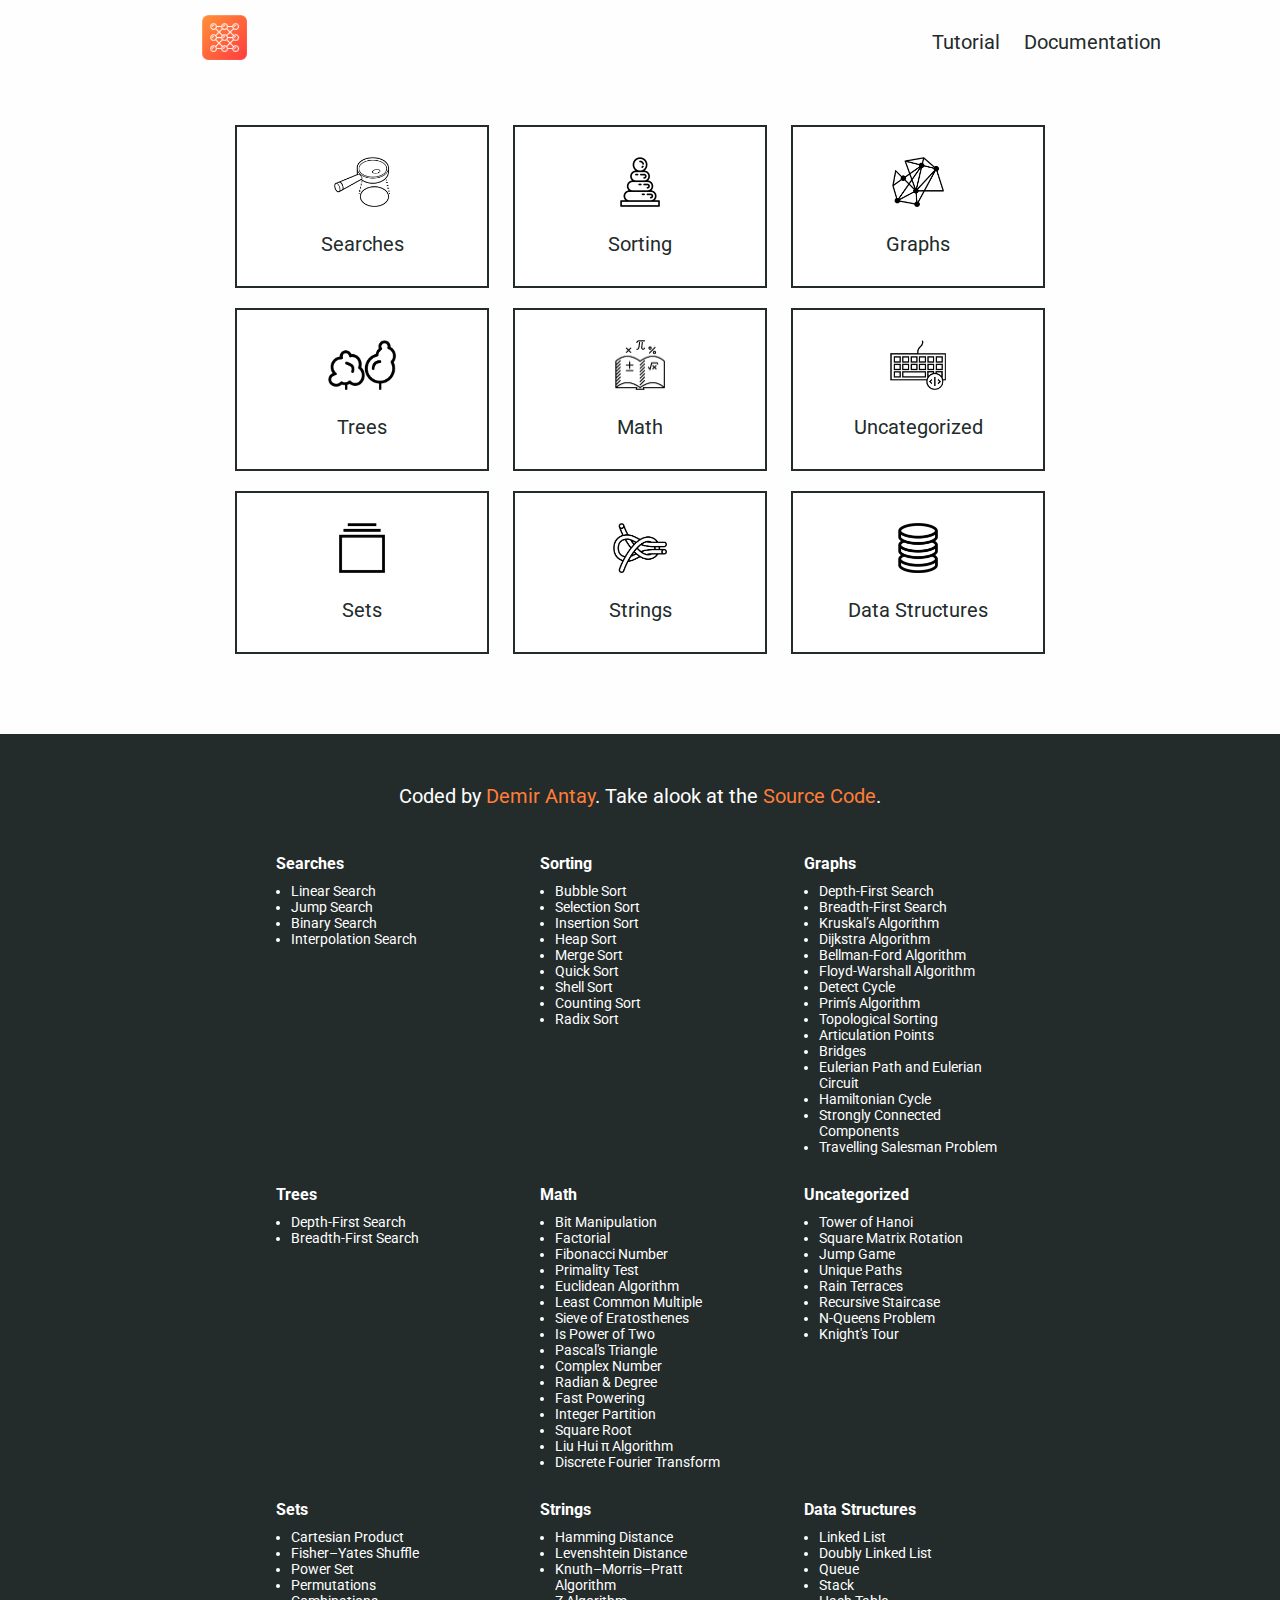
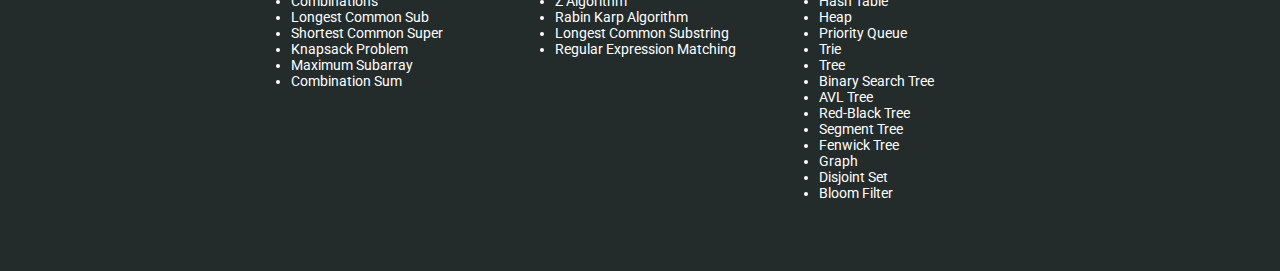
<file: index.html>
<!doctype html>
<html>

<head>
  <title> Algorithms </title>

  <!-- Meta Info -->
  <meta charset="utf-8" />
  <meta http-equiv="Content-type" content="text/html; charset=utf-8" />
  <meta name="viewport" content="width=device-width, initial-scale=1">

  <!-- FAVICON -->
  <link rel="icon" href="branding/logo.png" />

  <!-- GOOGLE FONTS -->
  <link href="https://fonts.googleapis.com/css?family=Roboto" rel="stylesheet">

  <!-- FONT AWSOME -->
  <link rel="stylesheet" href="https://cdnjs.cloudflare.com/ajax/libs/font-awesome/4.7.0/css/font-awesome.min.css">

  <!-- BASE CSS LINKS -->
  <link rel="stylesheet" type="text/css" href="index.css" />

</head>

<body>
  <div class="container">
    <!-- top navigation -->
    <div class="landing-page-top-nav">
      <a href=""><img src="branding/logo.png" height="45px" width="45px" style="text-align: center;"/></a>
      <div class="landing-page-top-nav-block-links">
        <a href="">Tutorial</a>
        <a href="">Documentation</a>
      </div>
    </div>

    <!-- body content part -->
    <div class="landing-page-content-card">

      <div class="algorithm-visualization-cell">
        <a href="">
          <img src="images/search.png" />
          <p>Searches</p>
        </a>
      </div>

      <div class="algorithm-visualization-cell">
        <a href="">
          <img src="images/sort.png" />
          <p>Sorting</p>
        </a>
      </div>

      <div class="algorithm-visualization-cell">
        <a href="">
          <img src="images/graph.png" />
          <p>Graphs</p>
        </a>
      </div>

      <br />

      <div class="algorithm-visualization-cell">
        <a href="">
          <img src="images/tree.png" />
          <p>Trees</p>
        </a>
      </div>

      <div class="algorithm-visualization-cell">
        <a href="">
          <img src="images/math.png" />
          <p>Math</p>
        </a>
      </div>

      <div class="algorithm-visualization-cell">
        <a href="">
          <img src="images/uncategorized.png" />
          <p>Uncategorized</p>
        </a>
      </div>

      <br />

      <div class="algorithm-visualization-cell">
        <a href="">
          <img src="images/set.png" />
          <p>Sets</p>
        </a>
      </div>

      <div class="algorithm-visualization-cell">
        <a href="">
          <img src="images/string.png" />
          <p>Strings</p>
        </a>
      </div>

      <div class="algorithm-visualization-cell">
        <a href="">
          <img src="images/data-structure-logo.png" />
          <p>Data Structures</p>
        </a>
      </div>

      <br />

    </div>

    <!-- footer -->
    <div class="landing-page-footer">
      <div class="landing-page-footer-top-part">
        <p>Coded by <a href="https://github.com/demirantay">Demir Antay</a>. Take alook at the <a href="https://github.com/demirantay/algorithms">Source Code</a>.</p>
      </div>
      <div class="landing-page-footer-bottom-part">
        <ul>
          <h3>Searches</h3>
          <li>Linear Search</li>
          <li>Jump Search</li>
          <li>Binary Search</li>
          <li>Interpolation Search</li>
        </ul>

        <ul>
          <h3>Sorting</h3>
          <li>Bubble Sort</li>
          <li>Selection Sort</li>
          <li>Insertion Sort</li>
          <li>Heap Sort</li>
          <li>Merge Sort</li>
          <li>Quick Sort</li>
          <li>Shell Sort</li>
          <li>Counting Sort</li>
          <li>Radix Sort</li>
        </ul>

        <ul>
          <h3>Graphs</h3>
          <li>Depth-First Search </li>
          <li>Breadth-First Search</li>
          <li>Kruskal’s Algorithm</li>
          <li>Dijkstra Algorithm</li>
          <li>Bellman-Ford Algorithm</li>
          <li>Floyd-Warshall Algorithm</li>
          <li>Detect Cycle</li>
          <li>Prim’s Algorithm</li>
          <li>Topological Sorting</li>
          <li>Articulation Points</li>
          <li>Bridges</li>
          <li>Eulerian Path and Eulerian Circuit</li>
          <li>Hamiltonian Cycle</li>
          <li>Strongly Connected Components</li>
          <li>Travelling Salesman Problem</li>
        </ul>

        <br />

        <ul>
          <h3>Trees</h3>
          <li>Depth-First Search</li>
          <li>Breadth-First Search </li>
        </ul>

        <ul>
          <h3>Math</h3>
          <li>Bit Manipulation</li>
          <li>Factorial</li>
          <li>Fibonacci Number</li>
          <li>Primality Test</li>
          <li>Euclidean Algorithm</li>
          <li>Least Common Multiple </li>
          <li>Sieve of Eratosthenes</li>
          <li>Is Power of Two</li>
          <li>Pascal's Triangle</li>
          <li>Complex Number</li>
          <li>Radian & Degree</li>
          <li>Fast Powering</li>
          <li>Integer Partition</li>
          <li>Square Root</li>
          <li>Liu Hui π Algorithm</li>
          <li>Discrete Fourier Transform</li>
        </ul>

        <ul>
          <h3>Uncategorized</h3>
          <li>Tower of Hanoi</li>
          <li>Square Matrix Rotation</li>
          <li>Jump Game</li>
          <li>Unique Paths</li>
          <li>Rain Terraces</li>
          <li>Recursive Staircase</li>
          <li>N-Queens Problem</li>
          <li>Knight's Tour</li>
        </ul>

        <br />

        <ul>
          <h3>Sets</h3>
          <li>Cartesian Product </li>
          <li>Fisher–Yates Shuffle </li>
          <li>Power Set </li>
          <li>Permutations</li>
          <li>Combinations</li>
          <li>Longest Common Sub</li>
          <li>Shortest Common Super </li>
          <li>Knapsack Problem </li>
          <li>Maximum Subarray </li>
          <li>Combination Sum </li>
        </ul>

        <ul>
          <h3>Strings</h3>
          <li>Hamming Distance</li>
          <li>Levenshtein Distance</li>
          <li>Knuth–Morris–Pratt Algorithm </li>
          <li>Z Algorithm</li>
          <li>Rabin Karp Algorithm</li>
          <li>Longest Common Substring</li>
          <li>Regular Expression Matching</li>
        </ul>

        <ul>
          <h3>Data Structures</h3>
          <li>Linked List</li>
          <li>Doubly Linked List</li>
          <li>Queue</li>
          <li>Stack</li>
          <li>Hash Table</li>
          <li>Heap</li>
          <li>Priority Queue</li>
          <li>Trie</li>
          <li>Tree</li>
          <li>Binary Search Tree</li>
          <li>AVL Tree</li>
          <li>Red-Black Tree</li>
          <li>Segment Tree </li>
          <li>Fenwick Tree</li>
          <li>Graph</li>
          <li>Disjoint Set</li>
          <li>Bloom Filter</li>
        </ul>

      </div>
    </div>

  </div>


<script src="index.js"></script>

</body>

</html>
</file>
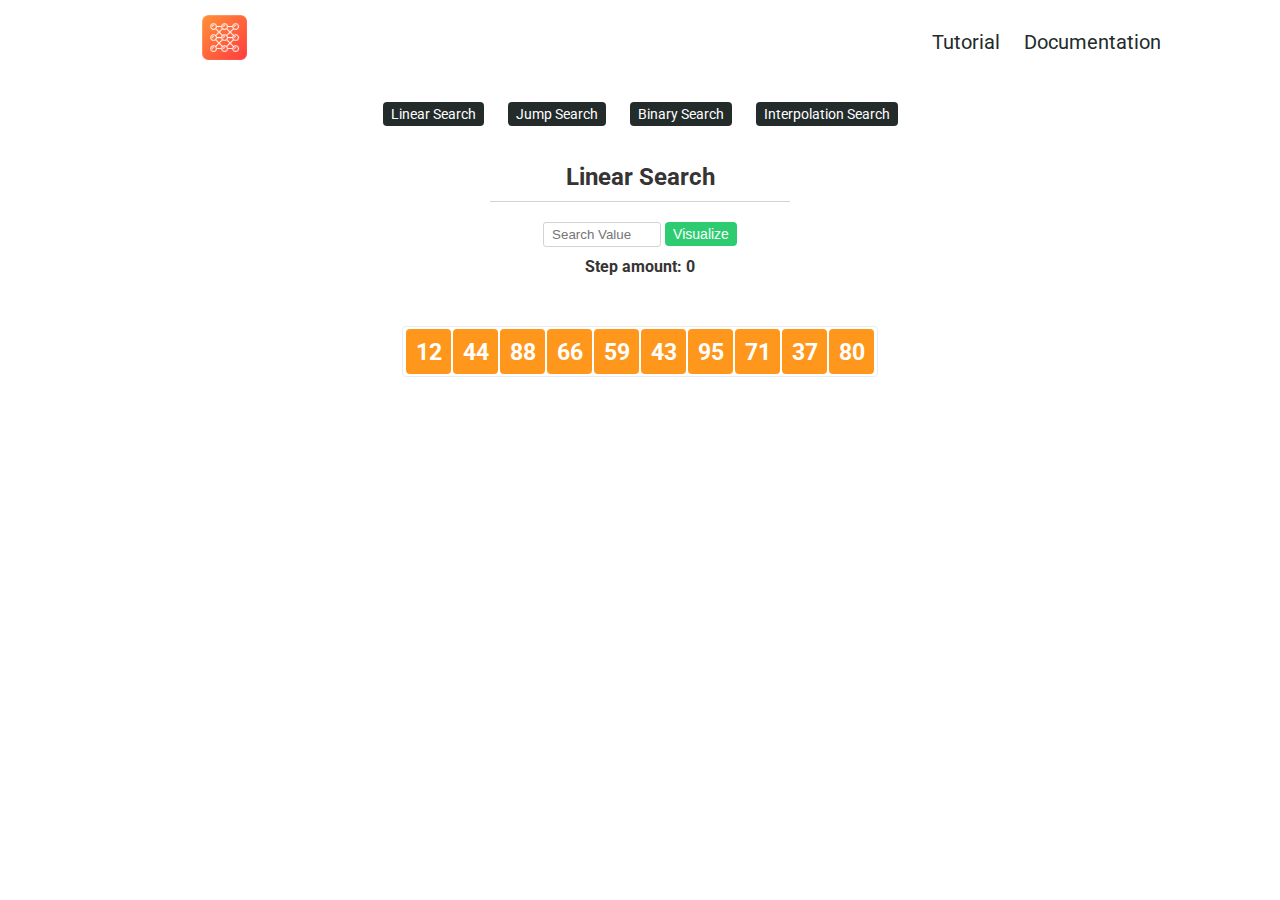
<file: search_visualizations/linear_search.html>
<!doctype html>
<html>

<head>

  <title> Algorithms </title>

  <!-- Meta Info -->
  <meta charset="utf-8" />
  <meta http-equiv="Content-type" content="text/html; charset=utf-8" />
  <meta name="viewport" content="width=device-width, initial-scale=1">
  <!-- FAVICON  -->
  <link rel="icon" href="../branding/logo.png" />
  <!-- GOOGLE FONTS -->
  <link href="https://fonts.googleapis.com/css?family=Roboto" rel="stylesheet">

  <!-- CSS LINKS-->
  <link rel="stylesheet" type="text/css" href="static/navigation.css" />

</head>

<body>

  <!-- Base Top Navbar -->
  <div id="navigation"></div>

  <!-- Search Visulization Navigation -->
  <div id="serch_visualization_navigation" class="serch_visualization_navigation"></div>

  <!-- Main Content -->
  <div id="main_content" class="main_content">
      <h2>Linear Search</h2>

      <input placeholder="Search Value" />
      <button>Visualize</button>
      <div id="steps_amount">
        <h4>Step amount: 0</h4>
      </div>

      <div id="box_container">

        <!--
        <div id="box_cell">
          <h3 id="box_cell_value">0</h3>
        </div>
      -->

      </div>
  </div>

  <script src="static/navigation.js"></script>
  <script src="linear_search.js"></script>

</body>

</html>
</file>
<file: index.css>
/* index CSS File ----- */

/*
  Color Pallette
  --------------
  Dark Red:     #C0392B
  Light Red:    #E74C3C

  Dark Purple:  #8E44AD
  Light Purple: #9B59B6

  Dark Blue:    #2980B9
  Light Blue:   #3498DB

  Dark Green:   #27AE60
  Light Green:  #2ECC71

  Dark Yellow:  #F1C40F
  Light Yellow: #F7DC6F

  Dark Orange:  #E67E22
  Light Orange: #F39C12

  Dark Grey:    #7F8C8D
  Light Grey:   #CACFD2

  Dark: Navy:   #2C3E50
  Light: Navy:  #34495E

  black 1:      #2C3135
  black 2:     	#414a4c
  black 3:      #3b444b
  black 4:      #353839
  black 5:      #232b2b
  black 6:     	#0e1111

  FORM BORDERS: #EAEDED
*/



/* Possible color pallette for the site

white :     #FFFFFF
dark white: #f9f6f7
beige:      #ffe8d6
orange:     #ff971d
balck:      ##232b2b

*/

* {
  margin: 0;
  padding: 0;
}

h1, h2, h3, h4, h5, h6 {
  font-family: 'Roboto', serif;
  color: #363434;
}

p, a, ul, li {
  font-family: 'Roboto', serif;
  font-size: 14px;
  color: #363434;
}

.container {
  width: 100%;
  height: 100vh;
  background-color: #FFFEFF;
}

.landing-page-top-nav {
  padding-top: 30px;
  padding-left: 15%;
  padding-right: 15%:
  border: 1px solid transparent;
  margin-bottom: 40px;
}

.landing-page-top-nav img {
  display: inline-block;
  margin-top: -15px;
}

.landing-page-top-nav a {
  display: inline-block;
  color: #232b2b;
  text-decoration: none;
  margin-right: 10px;
  margin-left: 10px;
  font-size: 20px;
}

.landing-page-top-nav a:hover {
    color: #ff971d;
    transition: 0.3s;
}

.landing-page-top-nav-block-links {
  float: right;
  margin-right: 10%;
}

.landing-page-content-card {
  padding-left: 10%;
  padding-right: 10%;
  text-align: center;
  margin-top: 60px;
}

.landing-page-content-card a, p {
  color: #232b2b;
  text-decoration: none;
}

.algorithm-visualization-cell {
  height: auto;
  width: 250px;
  background-color: #FFFFFF;
  text-align: center;
  border: 2px solid #232b2b;
  display: inline-block;
  margin-bottom: 20px;
  margin-right: 10px;
  margin-left: 10px;
  padding-top: 30px;
  padding-bottom: 30px;
}

.algorithm-visualization-cell:hover {
  transition: 0.5s;
  cursor: pointer;
  border-color: #FF7D38;
  border-style: dashed;
  -webkit-box-shadow: 0px 0px 23px 0px rgba(243,156,18,1);
  -moz-box-shadow: 0px 0px 23px 0px rgba(243,156,18,1);
  box-shadow: 0px 0px 23px 0px rgba(243,156,18,1);
  color: #FF7D38;
}

.algorithm-visualization-cell img {
  height: 50px;
  width: auto;
  margin-bottom: 20px
}

.algorithm-visualization-cell span {
  font-size: 40px;
  margin-top: 20px;
  margin-bottom: 20px;
}

.algorithm-visualization-cell p {
  font-size: 20px;
}

.landing-page-footer {
  background-color: #232b2b;
  color: white;
  padding: 50px;
  margin-top: 60px;
}

.landing-page-footer p, a{
  color: white;
  text-decoration: none;
}

.landing-page-footer-top-part {
  text-align: center;
  width: 100%;
  height: 30px;
}

.landing-page-footer-top-part p, a {
  font-size: 20px;
}

.landing-page-footer-top-part a {
  color: #FF7D38;
}

.landing-page-footer-bottom-part {
  margin-top: 30px;
  text-align: center;
}

.landing-page-footer-bottom-part ul, li, ul h3{
  color: white;
  font-family: "Roboto";
  text-decoration: none;
}

.landing-page-footer-bottom-part ul h3 {
  margin-bottom: 10px;
  text-align: left;
}

.landing-page-footer-bottom-part li {
  margin-left: 15px;
  text-align: left;
}

.landing-page-footer-bottom-part ul {
  display: inline-block;
  margin-bottom: 20px;
  margin-top: 10px;
  margin-right: 30px;
  margin-left: 30px;
  vertical-align: top;
  width: 200px;
}




/* Mobile Small  --------------------------------------------------------- */
@media screen and (min-width: 0px) and (max-width: 320px) {


}


/* Mobile Medium  --------------------------------------------------------- */
@media screen and (min-width: 321px) and (max-width: 375px) {

}


/* Mobile Large - --------------------------------------------------------- */
@media screen and (min-width: 376px) and (max-width: 425px) {

}


/* Tablet - --------------------------------------------------------------- */
@media screen and (min-width: 426px) and (max-width: 768px) {

}


/* Laptop ------------------------------------------------------------------ */
@media screen and (min-width: 769px) and (max-width: 1024px) {
  /* Nothing to do for now does not break too much */
}


/* Laptop Large -------------------------------------------------------------*/
@media screen and (min-width: 1025px) and (max-width: 1440px) {
  /* Nothing to do for now does not break too much */
}


/* 4K Large Desktop ------------------------------------------------------- */
@media screen and (min-width: 1441px) {
  /* Nothing to do for now does not break too much */
}
</file>
<file: search_visualizations/static/navigation.css>
* {
  margin: 0;
  padding: 0;
}

h1, h2, h3, h4, h5, h6 {
  font-family: 'Roboto', serif;
  color: #363434;
}

p, a, ul, li {
  font-family: 'Roboto', serif;
  font-size: 14px;
  color: #363434;
}

.navigation {
  padding-top: 30px;
  padding-left: 15%;
  padding-right: 15%:
  border: 1px solid transparent;
  margin-bottom: 40px;
}

.navigation img {
  display: inline-block !important;
  margin-top: -15px;
}

.navigation a {
  display: inline-block;
  color: #232b2b;
  text-decoration: none;
  margin-right: 10px;
  margin-left: 10px;
  font-size: 20px;
}

.navigation a:hover {
    color: #ff971d;
    transition: 0.3s;
}

.navigation_top_links {
  float: right;
  margin-right: 10%;
}

.serch_visualization_navigation {
  text-align: center;
  margin-top: 40px;
}

.serch_visualization_navigation a {
  color: white;
  background-color: #232b2b;
  border-radius: 4px;
  margin-right: 10px;
  margin-left: 10px;
  padding: 4px 8px;
  text-decoration: none;
}

.serch_visualization_navigation a:hover {
  transition: 0.5s;
  background-color: #ff971d;
}

.main_content {
  text-align: center;
}

.main_content h2 {
  width: 300px;
  margin: 0 auto;
  margin-top: 40px;
  border-bottom: 1px solid lightgrey;
  padding-bottom: 10px;
  text-align: center;
}

.main_content input {
  width: 100px;
  padding: 4px 8px;
  border-radius: 3px;
  border: 1px solid lightgrey;
}

.main_content button {
  background-color: #2ECC71;
  color: white;
  padding: 4px 8px;
  border: 0px;
  border-radius: 4px;
  font-size: 14px;
  margin-top: 20px;
}

.main_content button:hover {
  cursor: pointer;
}

.main_content h4 {
  margin-top: 10px;
}

#box_container {
  margin: 0 auto;
  width: 470px;
  border: 1px solid #EAEDED;
  padding: 2px;
  border-radius: 4px;
  margin-top: 50px;
}

#box_cell {
  background-color: #ff971d;
  width: 45px;
  height: 45px;
  border-radius: 4px;
  color: black;
  text-align: center;
  display: inline-block;
  margin-right: 1px;
  margin-left: 1px
}

#box_cell_value {
  padding-top: 10px;
  font-size: 23px;
  color: white;
}


/* Mobile Small  --------------------------------------------------------- */
@media screen and (min-width: 0px) and (max-width: 320px) {


}


/* Mobile Medium  --------------------------------------------------------- */
@media screen and (min-width: 321px) and (max-width: 375px) {

}


/* Mobile Large - --------------------------------------------------------- */
@media screen and (min-width: 376px) and (max-width: 425px) {

}


/* Tablet - --------------------------------------------------------------- */
@media screen and (min-width: 426px) and (max-width: 768px) {

}


/* Laptop ------------------------------------------------------------------ */
@media screen and (min-width: 769px) and (max-width: 1024px) {
  /* Nothing to do for now does not break too much */
}


/* Laptop Large -------------------------------------------------------------*/
@media screen and (min-width: 1025px) and (max-width: 1440px) {
  /* Nothing to do for now does not break too much */
}


/* 4K Large Desktop ------------------------------------------------------- */
@media screen and (min-width: 1441px) {
  /* Nothing to do for now does not break too much */
}
</file>
